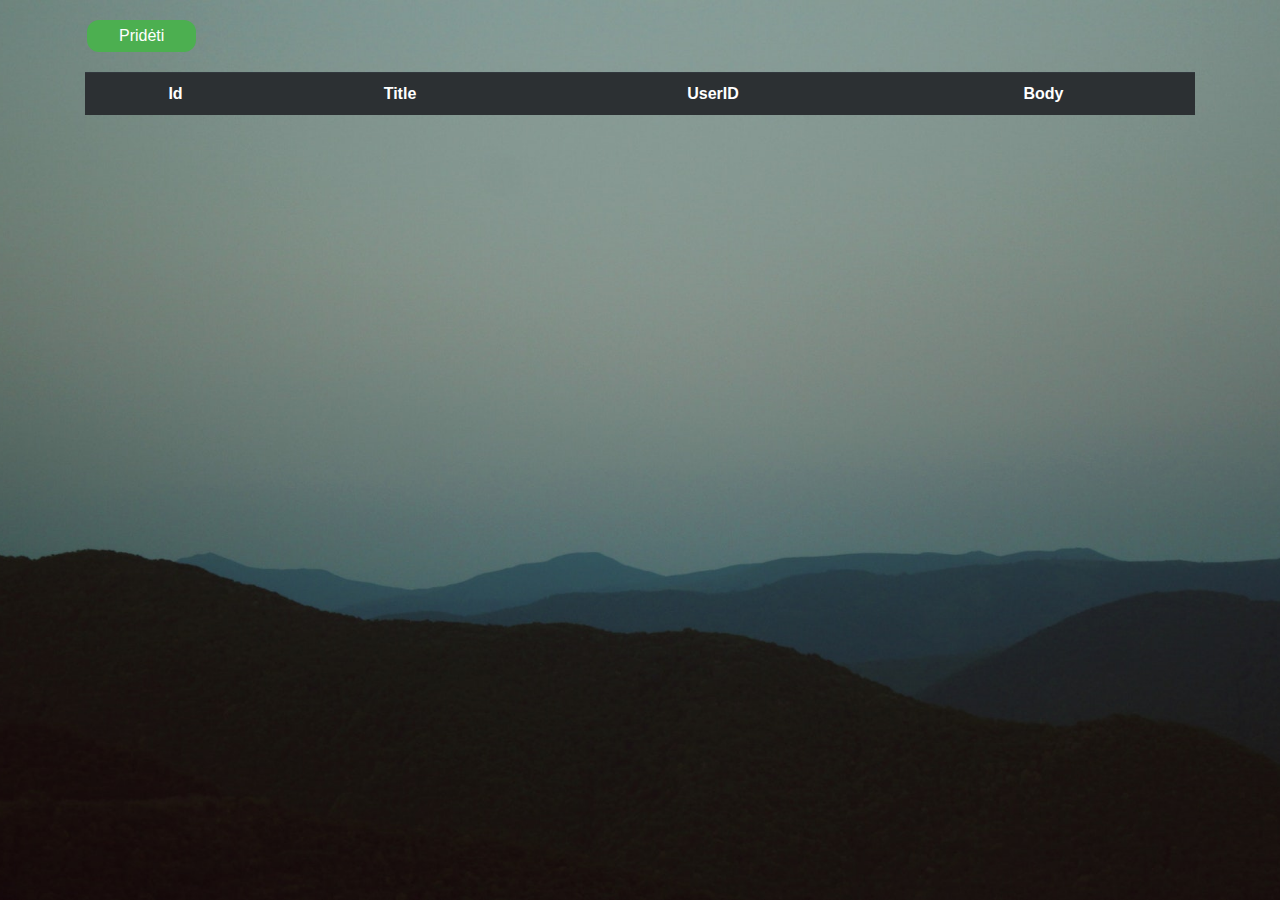
<file: index.html>
<html>
<head>
<meta name="viewport" content="width=device-width, initial-scale=1">
<meta http-equiv="content-type" content="text/html;charset=utf-8">
<link rel="stylesheet" href="https://maxcdn.bootstrapcdn.com/bootstrap/4.1.3/css/bootstrap.min.css">
<link rel="stylesheet" href="style.css">
<script src="https://ajax.googleapis.com/ajax/libs/jquery/3.3.1/jquery.min.js"></script>
<script src="https://cdnjs.cloudflare.com/ajax/libs/popper.js/1.14.3/umd/popper.min.js"></script>
<script src="https://maxcdn.bootstrapcdn.com/bootstrap/4.1.3/js/bootstrap.min.js"></script>
</head>
<body>
  <div class="container">
<form action="added.html">
    <button class="button button2">Pridėti</button>
</form>

<table class="table table-dark table-striped">
    <tr class="text-center">
        <th>Id</th>
        <th>Title</th>
        <th>UserID</th>
        <th>Body</th>
    </tr>
</table>

<script src="listify-json.js"></script>
</div>
</body>
</html>
</file>
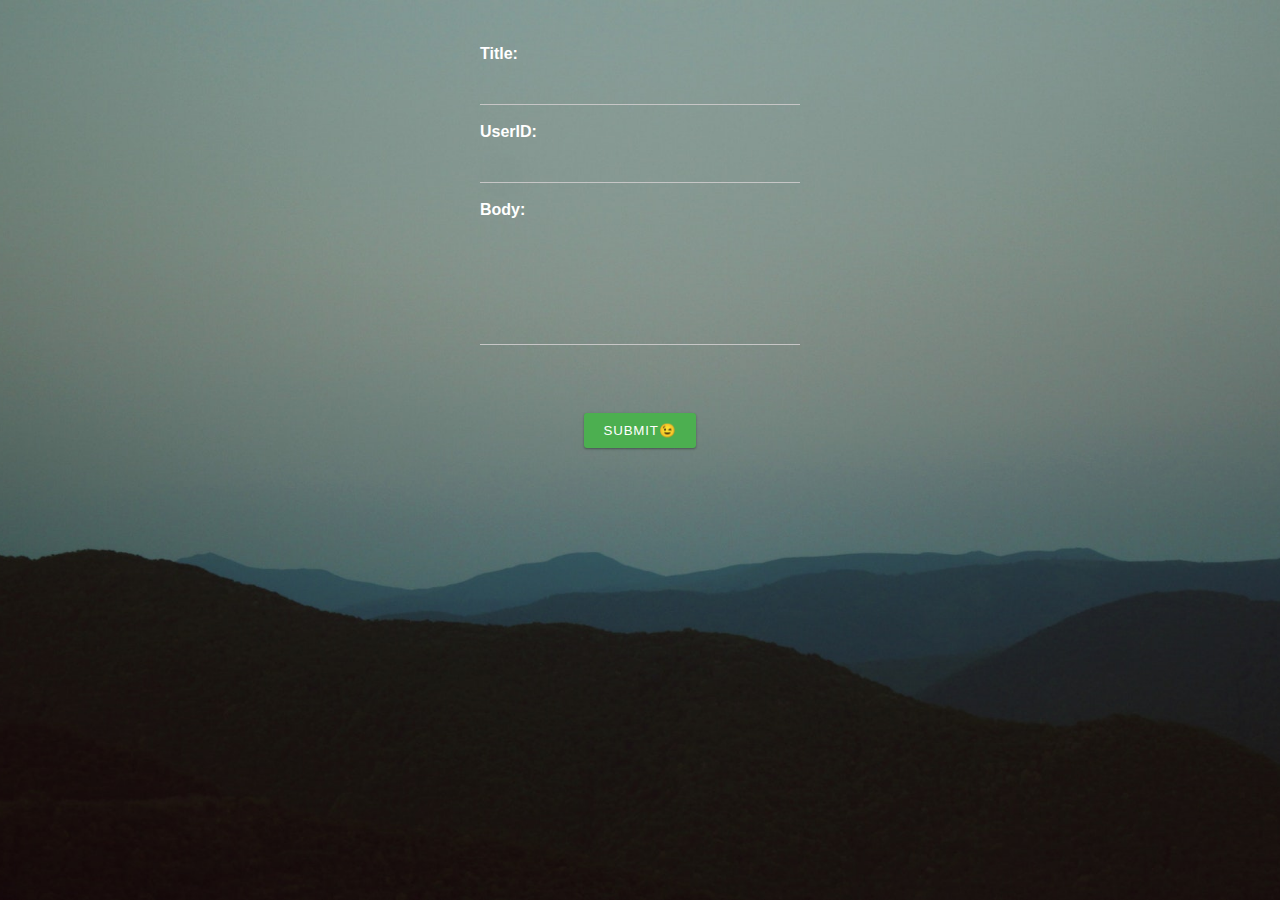
<file: added.html>
<html>
 <head>
<script src="https://ajax.googleapis.com/ajax/libs/jquery/3.3.1/jquery.min.js"></script>
<link rel="stylesheet" href="addstyle.css">
</head>
<body>
  <form>
  Title: <input type="text" id="tlt" required><br>
  UserID: <input type="number" id="usrid" required><br>
  Body: <textarea type="textarea" rows="5" id="bd" required></textarea><br>
  </form>
  <div class="btn-box">
  <button class="btn btn-submit" type="submit">submit<span class="emoji">&#x1F609;</span></button>
</div>

<script>

    $("button").click(function(){
        $.post("https://jsonplaceholder.typicode.com/posts",
        {
            "title" : $('#tlt').val(),
            "userId" : $('#usrid').val(),
            "body" : $('#bd').val()
        },
        function(data, status){
            alert("Data: " + data.title + " " + data.userId + " " + data.body + "\nStatus: " + status);
        });
    });

</script>
</body>
</html>
</file>
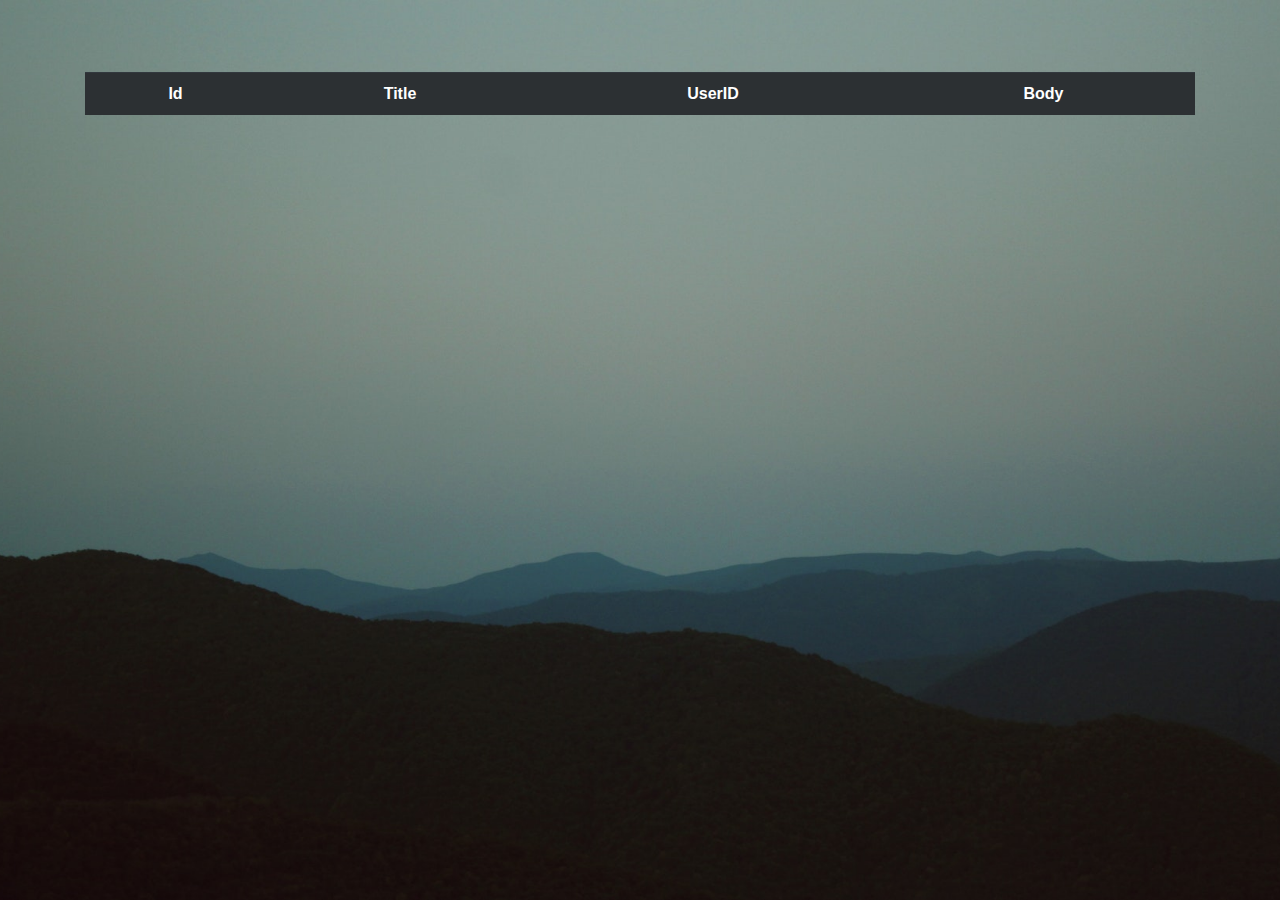
<file: details.html>
<html>
<head>
  <meta name="viewport" content="width=device-width, initial-scale=1">
  <meta http-equiv="content-type" content="text/html;charset=utf-8">
  <link rel="stylesheet" href="https://maxcdn.bootstrapcdn.com/bootstrap/4.1.3/css/bootstrap.min.css">
  <link rel="stylesheet" href="style.css">
  <script src="https://ajax.googleapis.com/ajax/libs/jquery/3.3.1/jquery.min.js"></script>
  <script src="https://cdnjs.cloudflare.com/ajax/libs/popper.js/1.14.3/umd/popper.min.js"></script>
  <script src="https://maxcdn.bootstrapcdn.com/bootstrap/4.1.3/js/bootstrap.min.js"></script>
</head>
<body>
  <div class="container">
<table class="table table-dark table-striped pad">
    <tr class="text-center">
        <th>Id</th>
        <th>Title</th>
        <th>UserID</th>
        <th>Body</th>
    </tr>

</table>

<script src="detail.js"></script>
</div>
</body>
</html>
</file>
<file: style.css>
#bg { position: fixed; top: 0; left: 0; }

.bgwidth { width: 100%; }

.bgheight { height: 100%; }

.pad{
  margin-top: 72px;
}
.aligned{
  text-align: center;
}

form{
  margin-top: 16px;
}
body {
  background: url(bckgrnd.jpeg) no-repeat center center fixed;
  -webkit-background-size: cover;
  -moz-background-size: cover;
  -o-background-size: cover;
  background-size: cover;
}
.button {
    position: -webkit-sticky;
    position: sticky;
    background-color: #4CAF50; /* Green */
    border: none;
    color: white;
    padding: 4px 32px;
    text-align: center;
    text-decoration: none;
    display: inline-block;
    font-size: 16px;
    margin: 4px 2px;
    -webkit-transition-duration: 0.4s; /* Safari */
    transition-duration: 0.4s;
    cursor: pointer;
}
.button2 {
    background-color: #4CAF50;
    color: white;
    border-radius: 12px;

}

.button2:hover {
    background-color: #228B22;
    color: white;
    border-radius: 50%;
}
</file>
<file: addstyle.css>
*,
:before,
:after {
  box-sizing: border-box;
}

body {
  background: url(bckgrnd.jpeg) no-repeat center center fixed;
  -webkit-background-size: cover;
  -moz-background-size: cover;
  -o-background-size: cover;
  background-size: cover;
  font-family: -apple-system,BlinkMacSystemFont,"Segoe UI",Roboto,"Helvetica Neue",Arial,sans-serif,"Apple Color Emoji","Segoe UI Emoji","Segoe UI Symbol","Noto Color Emoji";
  font-weight: bold;
  color: white;
}

form {
  width: 320px;
  margin: 45px auto;
}

textarea {
  resize: none;
}

input,
textarea {
  background: none;
  color: #c6c6c6;
  font-size: 18px;
  padding: 10px 10px 10px 5px;
  display: block;
  width: 320px;
  border: none;
  border-radius: 0;
  border-bottom: 1px solid #c6c6c6;
}
input:focus,
textarea:focus {
  outline: none;
}

.btn {
  background: #fff;
  color: #959595;
  border: none;
  padding: 10px 20px;
  border-radius: 3px;
  letter-spacing: 0.06em;
  text-transform: uppercase;
  text-decoration: none;
  outline: none;
  box-shadow: 0 1px 3px rgba(0, 0, 0, 0.12), 0 1px 2px rgba(0, 0, 0, 0.24);
  transition: all 0.3s cubic-bezier(0.25, 0.8, 0.25, 1);
}
.btn.btn-submit {
  background: #4CAF50;
  color: white;
}
.btn.btn-submit:hover {
  background: #228B22;
  color: #deeffd;
}
.btn-box {
  text-align: center;
  margin: 50px 0;
}
</file>
